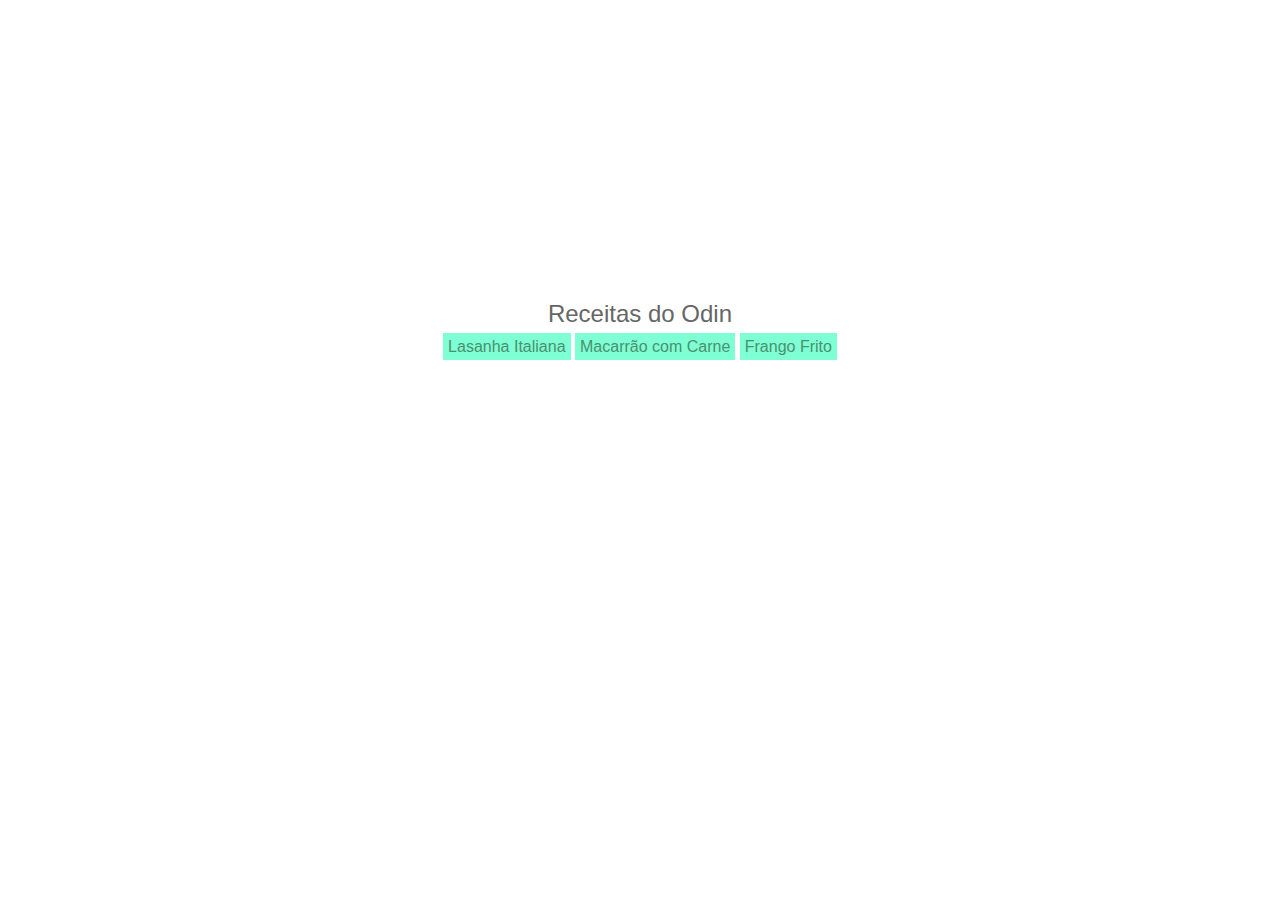
<file: index.html>
<!DOCTYPE html>
<html lang="pt-bt">

<head>
    <meta charset="UTF-8">
    <meta name="viewport" content="width=device-width, initial-scale=1.0">
    <link rel="stylesheet" href="style.css">
    <title>Receitas do Odin</title>
</head>

<body>
    <h1>Receitas do Odin</h1>
    <div>
        <a href="recipes/lasagna.html">Lasanha Italiana</a>
        <a href="recipes/macarrao-com-carne.html">Macarrão com Carne</a>
        <a href="recipes/frango-frito.html">Frango Frito</a>
    </div>

</body>

</html>
</file>
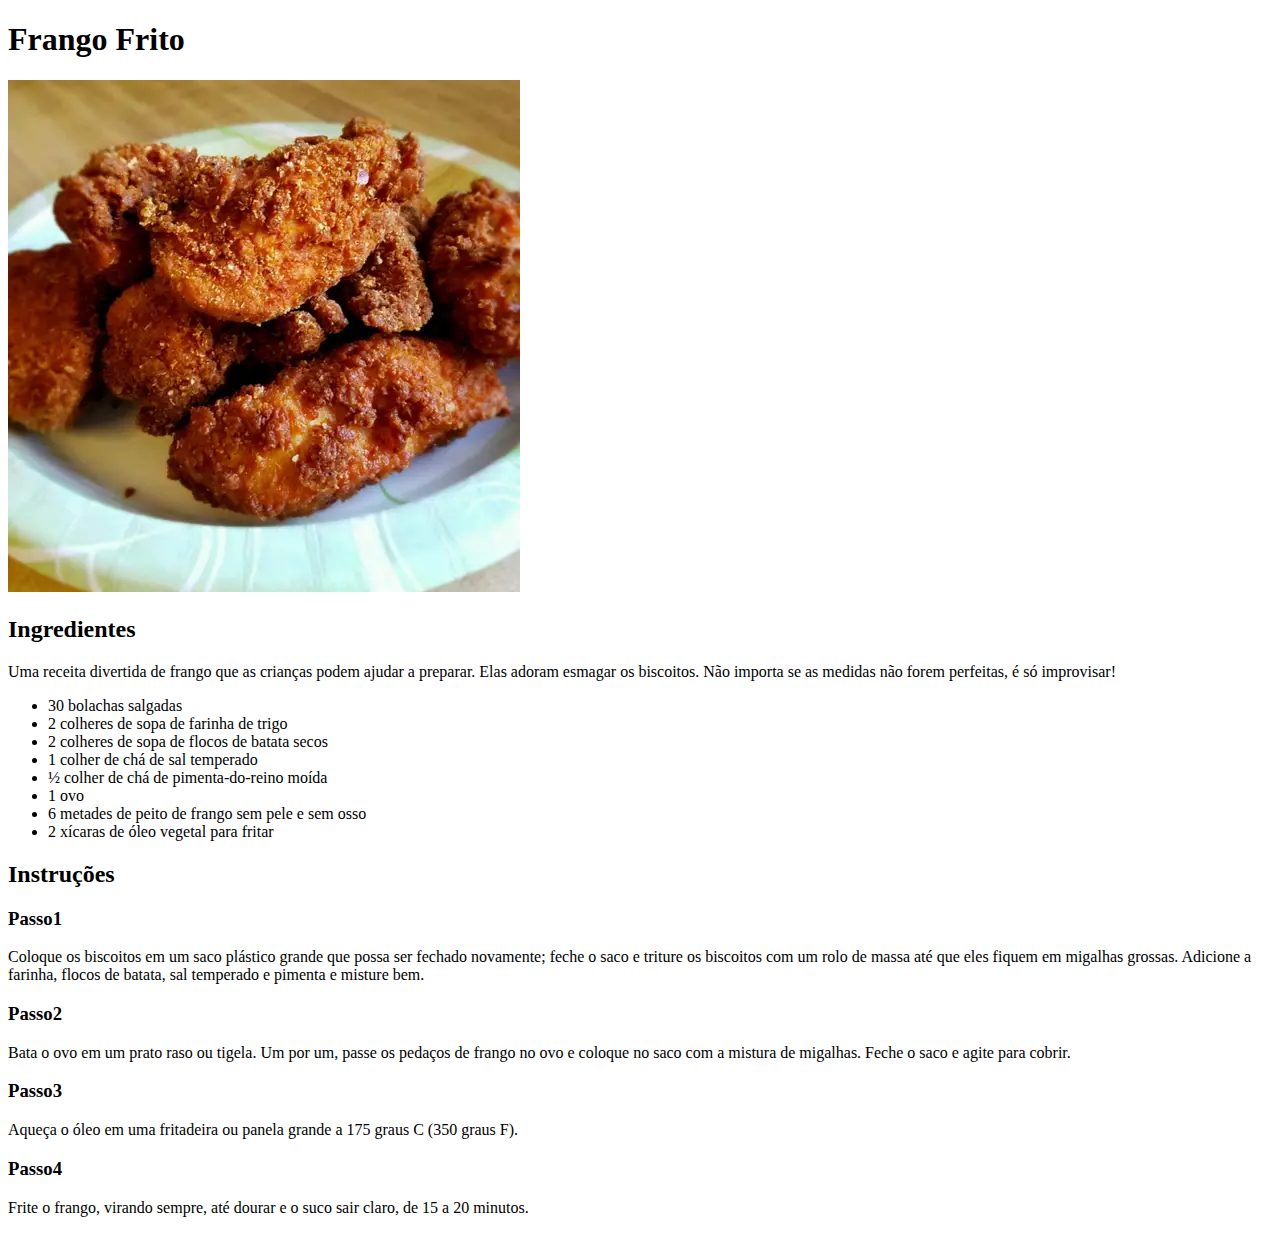
<file: recipes/frango-frito.html>
<!DOCTYPE html>
<html lang="pt-br">

<head>
    <meta charset="UTF-8">
    <meta name="viewport" content="width=device-width, initial-scale=1.0">
    <title>Frango Frito</title>
</head>

<body>
    <h1>Frango Frito</h1>
    <img src="../images/frango-frito.png" alt="imagem da lasanha">
    <h2>Ingredientes</h2>
    <p>Uma receita divertida de frango que as crianças podem ajudar a preparar. Elas adoram esmagar os biscoitos. Não
        importa se as medidas não forem perfeitas, é só improvisar!</h2>

    <ul>
        <li>30 bolachas salgadas</li>
        <li>2 colheres de sopa de farinha de trigo</li>
        <li>2 colheres de sopa de flocos de batata secos</li>
        <li>1 colher de chá de sal temperado</li>
        <li>½ colher de chá de pimenta-do-reino moída</li>
        <li>1 ovo</li>
        <li>6 metades de peito de frango sem pele e sem osso</li>
        <li>2 xícaras de óleo vegetal para fritar</li>
                
    </ul>

    <h2>Instruções</h2>

    <h3>Passo1</h3>
    <p>Coloque os biscoitos em um saco plástico grande que possa ser fechado novamente; feche o saco e triture os
        biscoitos
        com um rolo de massa até que eles fiquem em migalhas grossas. Adicione a farinha, flocos de batata, sal
        temperado e
        pimenta e misture bem.</p>

    <h3>Passo2</h3>
    <p>Bata o ovo em um prato raso ou tigela. Um por um, passe os pedaços de frango no ovo e coloque no saco com a
        mistura
        de migalhas. Feche o saco e agite para cobrir.</p>

    <h3>Passo3</h3>
    <p>Aqueça o óleo em uma fritadeira ou panela grande a 175 graus C (350 graus F).</p>

    <h3>Passo4</h3>
    <p>Frite o frango, virando sempre, até dourar e o suco sair claro, de 15 a 20 minutos.</p>



</body>

</html>
</file>
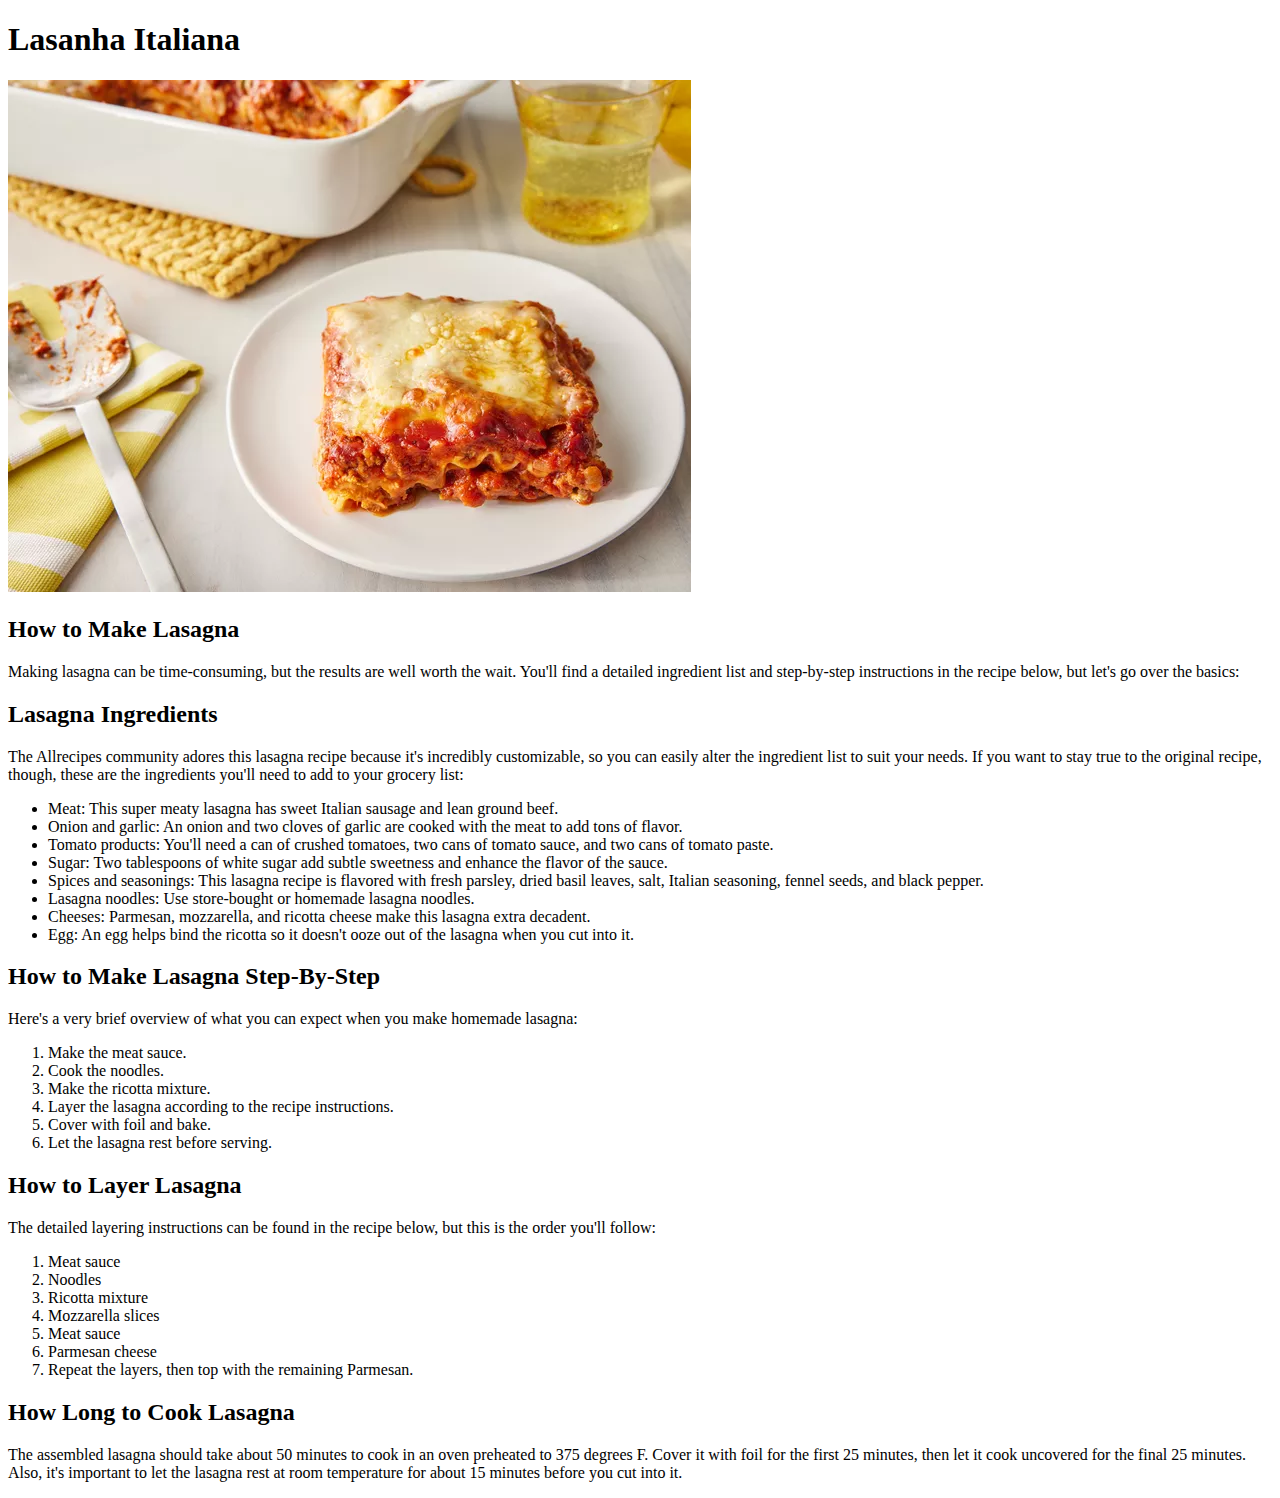
<file: recipes/lasagna.html>
<!DOCTYPE html>
<html lang="pt-br">

<head>
    <meta charset="UTF-8">
    <meta name="viewport" content="width=device-width, initial-scale=1.0">
    <title>Document</title>
</head>

<body>
    <h1>Lasanha Italiana</h1>
    <img src="../images/lasanha.png" alt="imagem da lasanha">
    <h2>How to Make Lasagna</h2>
    <p>Making lasagna can be time-consuming, but the results are well worth the wait. You'll find a detailed ingredient
        list and step-by-step instructions in the recipe below, but let's go over the basics:</p>
    <h2>Lasagna Ingredients</h2>
    <p>The Allrecipes community adores this lasagna recipe because it's incredibly customizable, so you can easily alter
        the ingredient list to suit your needs. If you want to stay true to the original recipe, though, these are the
        ingredients you'll need to add to your grocery list:</p>

    <ul>
        <li>Meat: This super meaty lasagna has sweet Italian sausage and lean ground beef.</li>
        <li>Onion and garlic: An onion and two cloves of garlic are cooked with the meat to add tons of flavor.</li>
        <li>Tomato products: You'll need a can of crushed tomatoes, two cans of tomato sauce, and two cans of tomato
            paste.</li>
        <li>Sugar: Two tablespoons of white sugar add subtle sweetness and enhance the flavor of the sauce.</li>
        <li>Spices and seasonings: This lasagna recipe is flavored with fresh parsley, dried basil leaves, salt, Italian
            seasoning, fennel seeds, and black pepper.</li>
        <li>Lasagna noodles: Use store-bought or homemade lasagna noodles.</li>
        <li>Cheeses: Parmesan, mozzarella, and ricotta cheese make this lasagna extra decadent.</li>
        <li>Egg: An egg helps bind the ricotta so it doesn't ooze out of the lasagna when you cut into it.</li>
    </ul>
    <h2>How to Make Lasagna Step-By-Step</h2>

    <p>Here's a very brief overview of what you can expect when you make homemade lasagna:</p>
    <ol>
        <li>Make the meat sauce.</li>
        <li>Cook the noodles.</li>
        <li>Make the ricotta mixture.</li>
        <li>Layer the lasagna according to the recipe instructions.</li>
        <li> Cover with foil and bake.</li>
        <li>Let the lasagna rest before serving.</li>
    </ol>

    <h2>How to Layer Lasagna</h2>
    <p>The detailed layering instructions can be found in the recipe below, but this is the order you'll follow:</p>

    <ol>
        <li>Meat sauce</li>
        <li> Noodles</li>
        <li>Ricotta mixture</li>
        <li>Mozzarella slices</li>
        <li>Meat sauce</li>
        <li>Parmesan cheese</li>
        <li> Repeat the layers, then top with the remaining Parmesan.</li>
    </ol>

    <h2>How Long to Cook Lasagna</h2>
    <p>The assembled lasagna should take about 50 minutes to cook in an oven preheated to 375 degrees F. Cover it with
        foil
        for the first 25 minutes, then let it cook uncovered for the final 25 minutes. Also, it's important to let the
        lasagna rest at room temperature for about 15 minutes before you cut into it.</p>

</body>

</html>
</file>
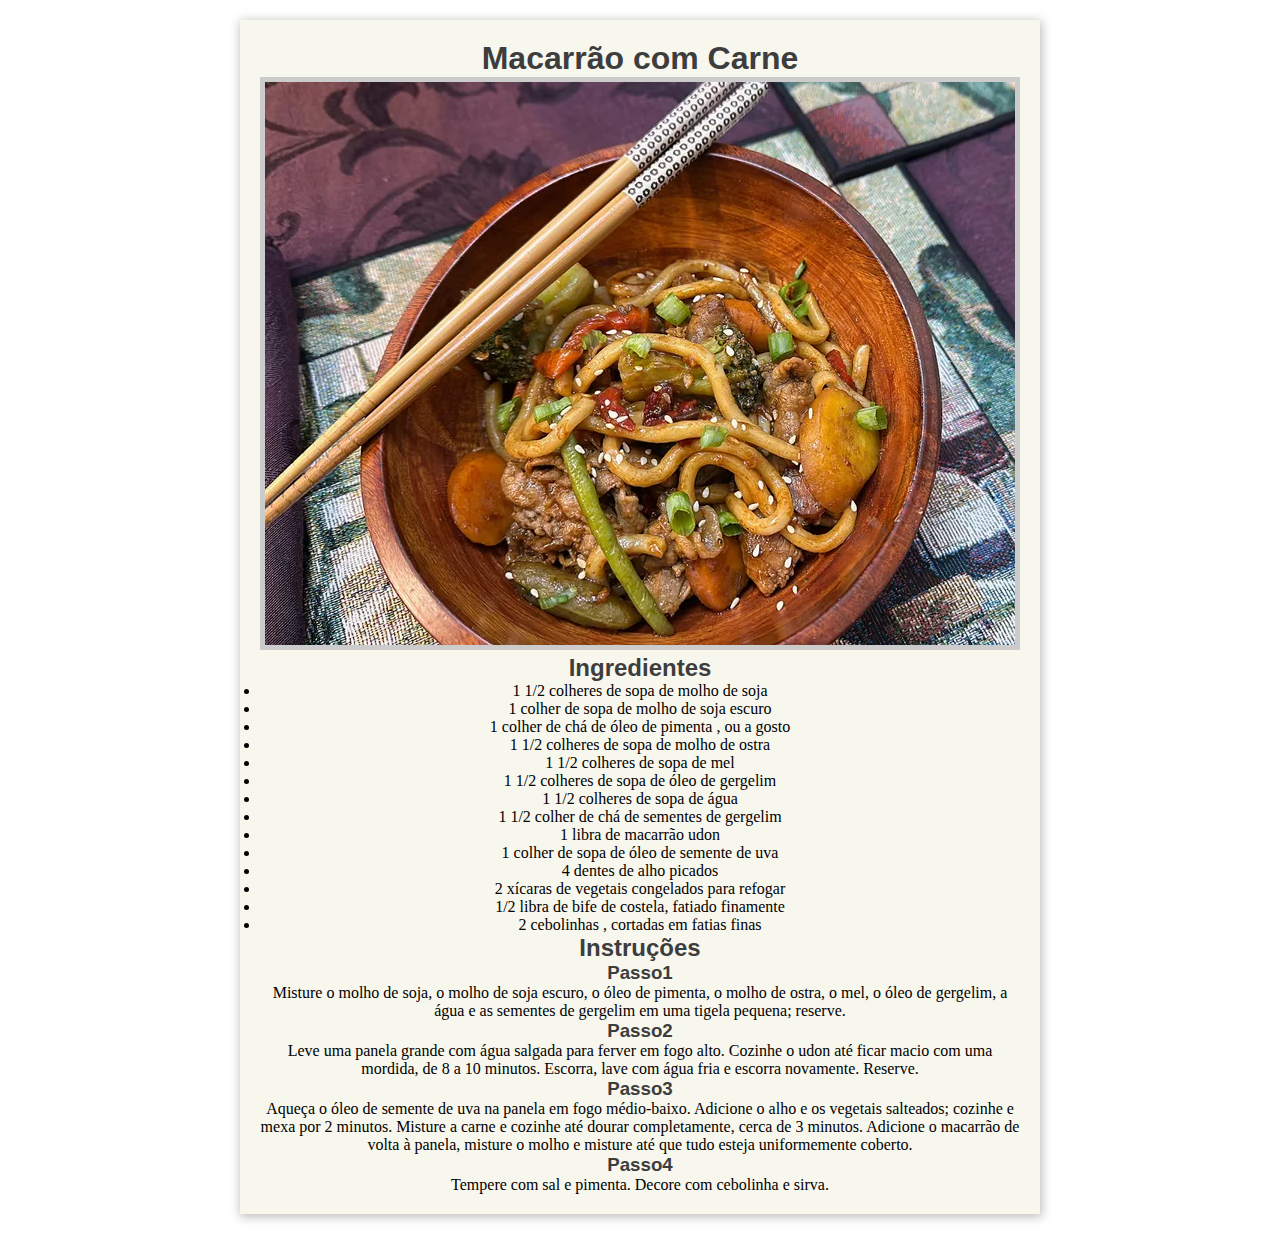
<file: recipes/macarrao-com-carne.html>
<!DOCTYPE html>
<html lang="pt-br">

<head>
    <meta charset="UTF-8">
    <meta name="viewport" content="width=device-width, initial-scale=1.0">
    <link rel="stylesheet" href="../css/receitas.css">
    <title>Macarrão com Carne</title>
</head>

<body>
    <div>
    <h1>Macarrão com Carne</h1>
    <img src="../images/macarrao.png" alt="imagem do macarrão">
    <h2>Ingredientes</h2>
    <ul>
        <li>1 1/2 colheres de sopa de molho de soja</li>
        <li>1 colher de sopa de molho de soja escuro</li>
        <li>1 colher de chá de óleo de pimenta , ou a gosto</li>
        <li>1 1/2 colheres de sopa de molho de ostra</li>
        <li>1 1/2 colheres de sopa de mel</li>
        <li>1 1/2 colheres de sopa de óleo de gergelim</li>
        <li>1 1/2 colheres de sopa de água</li>
        <li>1 1/2 colher de chá de sementes de gergelim</li>
        <li>1 libra de macarrão udon</li>
        <li>1 colher de sopa de óleo de semente de uva</li>
        <li>4 dentes de alho picados</li>
        <li>2 xícaras de vegetais congelados para refogar</li>
        <li>1/2 libra de bife de costela, fatiado finamente</li>
        <li>2 cebolinhas , cortadas em fatias finas</li>

    </ul>

    <h2>Instruções</h2>
    <h3>Passo1</h3>
    <p>Misture o molho de soja, o molho de soja escuro, o óleo de pimenta, o molho de ostra, o mel, o óleo de gergelim,
        a
        água e as sementes de gergelim em uma tigela pequena; reserve.</p>
        <h3>Passo2</h3>
    <p>Leve uma panela grande com água salgada para ferver em fogo alto. Cozinhe o udon até ficar macio com uma mordida,
        de
        8 a 10 minutos. Escorra, lave com água fria e escorra novamente. Reserve.</p>
        <h3>Passo3</h3>
    <p> Aqueça o óleo de semente de uva na panela em fogo médio-baixo. Adicione o alho e os vegetais salteados; cozinhe
        e
        mexa por 2 minutos. Misture a carne e cozinhe até dourar completamente, cerca de 3 minutos. Adicione o macarrão
        de
        volta à panela, misture o molho e misture até que tudo esteja uniformemente coberto.</p>
        <h3>Passo4</h3>
    <p> Tempere com sal e pimenta. Decore com cebolinha e sirva.</p>
</div>
</body>

</html>
</file>
<file: style.css>
* {
    padding: 0;
    margin: 0;
    box-sizing: border-box;
    font-family: 'Trebuchet MS', 'Lucida Sans Unicode', 'Lucida Grande', 'Lucida Sans', Arial, sans-serif;
}

body {
    margin: 0;
    padding: 0;
}

h1 {
    text-align: center;
    color: rgb(102, 102, 102);
    font-size: 1.5em;
    font-weight: 300;
    margin-top: 300px;
    margin-bottom: 10px;
}

div {
    margin: 0 auto;
    text-align: center;
}

a {
    font-size: 1em;
    text-decoration: none;
    color: rgb(73, 145, 111);
    min-width: 150px;
    padding: 5px;
    background-color: aquamarine;

}

a:hover {
    cursor: pointer;
    background-color: aliceblue;
}
</file>
<file: css/receitas.css>
* {
    margin: 0;
    padding: 0;
    box-sizing: border-box;
}

body {
    text-align: center;
}

div {
    margin: 20px auto;
    background: #f8f7ee;
    width: 800px;
    padding: 20px;
    box-shadow: 1px 2px 10px 1px #bdbdbc;
    
}

h1, h2, h3, h4, h5, h6 {
    color: #3d3d3d;
    font-family: 'Trebuchet MS', 'Lucida Sans Unicode', 'Lucida Grande', 'Lucida Sans', Arial, sans-serif;
    text-align: center;
}

img {
    border: 5px solid #ccc;
    margin: 0 auto;
}
</file>
